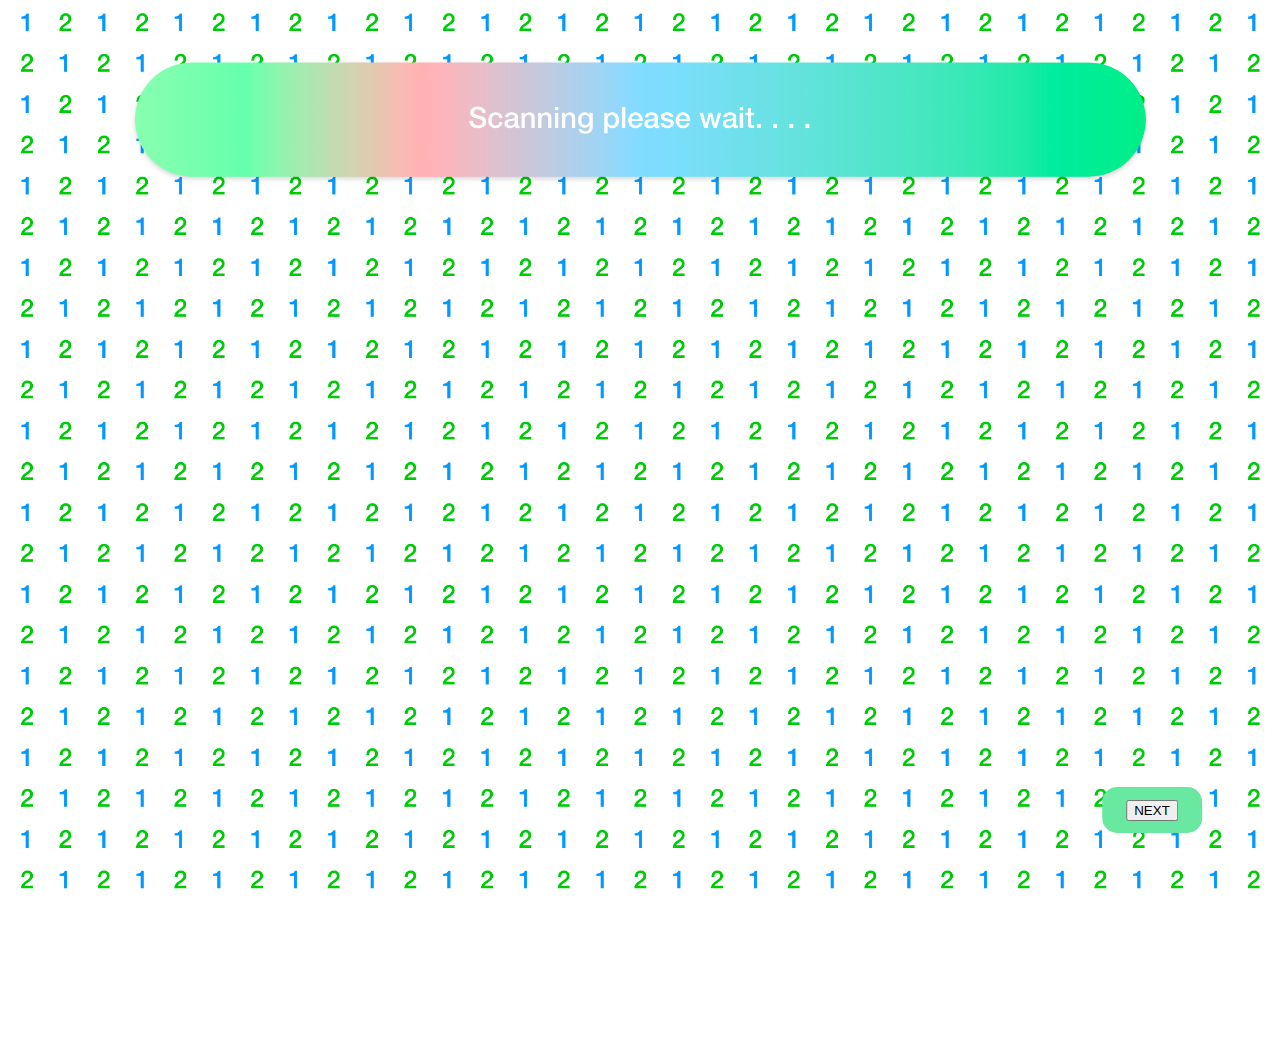
<file: index.html>
<!DOCTYPE html>
<html lang="en">
<head>
  <meta charset="UTF-8">
  <meta name="viewport" content="width=device-width, initial-scale=1.0">
  <meta http-equiv="X-UA-Compatible" content="ie=edge">
  <title>Lookout Prototype</title>
  <link rel="stylesheet" href="stylesheet.css">
  <script defer src="https://Mtm100.github.io/face-tracking-prototype-final/face-api.min.js"></script>
  <script defer src="https://Mtm100.github.io/face-tracking-prototype-final/script.js"></script>
  <style>
    body {
      margin: 0;
      padding: 0;
      width: 100vw;
      height: 100vh;
      position: absolute;
      display: flex;
      justify-content: center;
      align-items: center;
    }

    canvas {
      margin-top: 100px;
      position: fixed;
    }
    
    video{
      margin-top: 100px;
      position: fixed;
      display: flex;
      justify-content: center;
      align-items: center;
    }
  </style>
</head>
<body>
  <script>
    setTimeout(function(){
       window.location='slide2.html';
    }, 21000);
</script>
  <div class="background-image"></div>
  <video id="video" width="720" height="560" autoplay muted></video>
  <div class="next-button">
    <button onClick="location.href='slide2.html'" type="button">NEXT</button>
  </div>
</body>
</html>
</file>
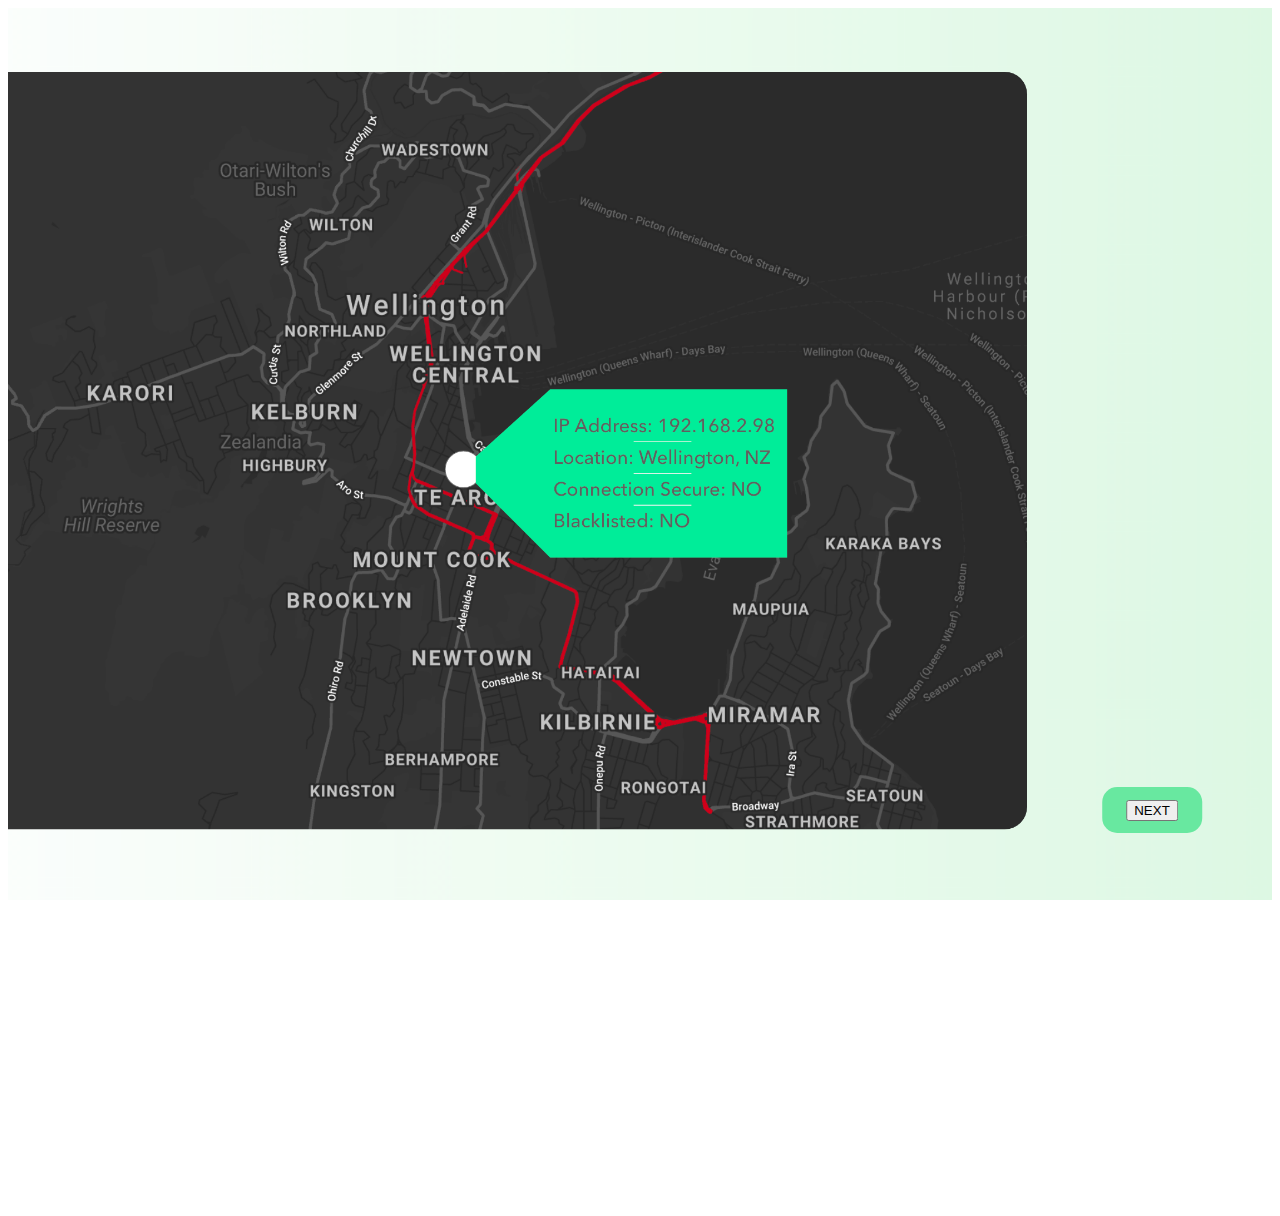
<file: slide2.html>
<!DOCTYPE html>
<html lang="en">
<head>
    <meta charset="UTF-8">
    <meta name="viewport" content="width=device-width, initial-scale=1.0">
    <title>Lookout Prototype</title>
    <link rel="stylesheet" href="slide2.css">
</head>
<body>
    <div class="background-image"></div>
    <div class="next-button">
      <button onClick="location.href='slide3.html'" type="button">NEXT</button>
    </div>
</body>
</html>
</file>
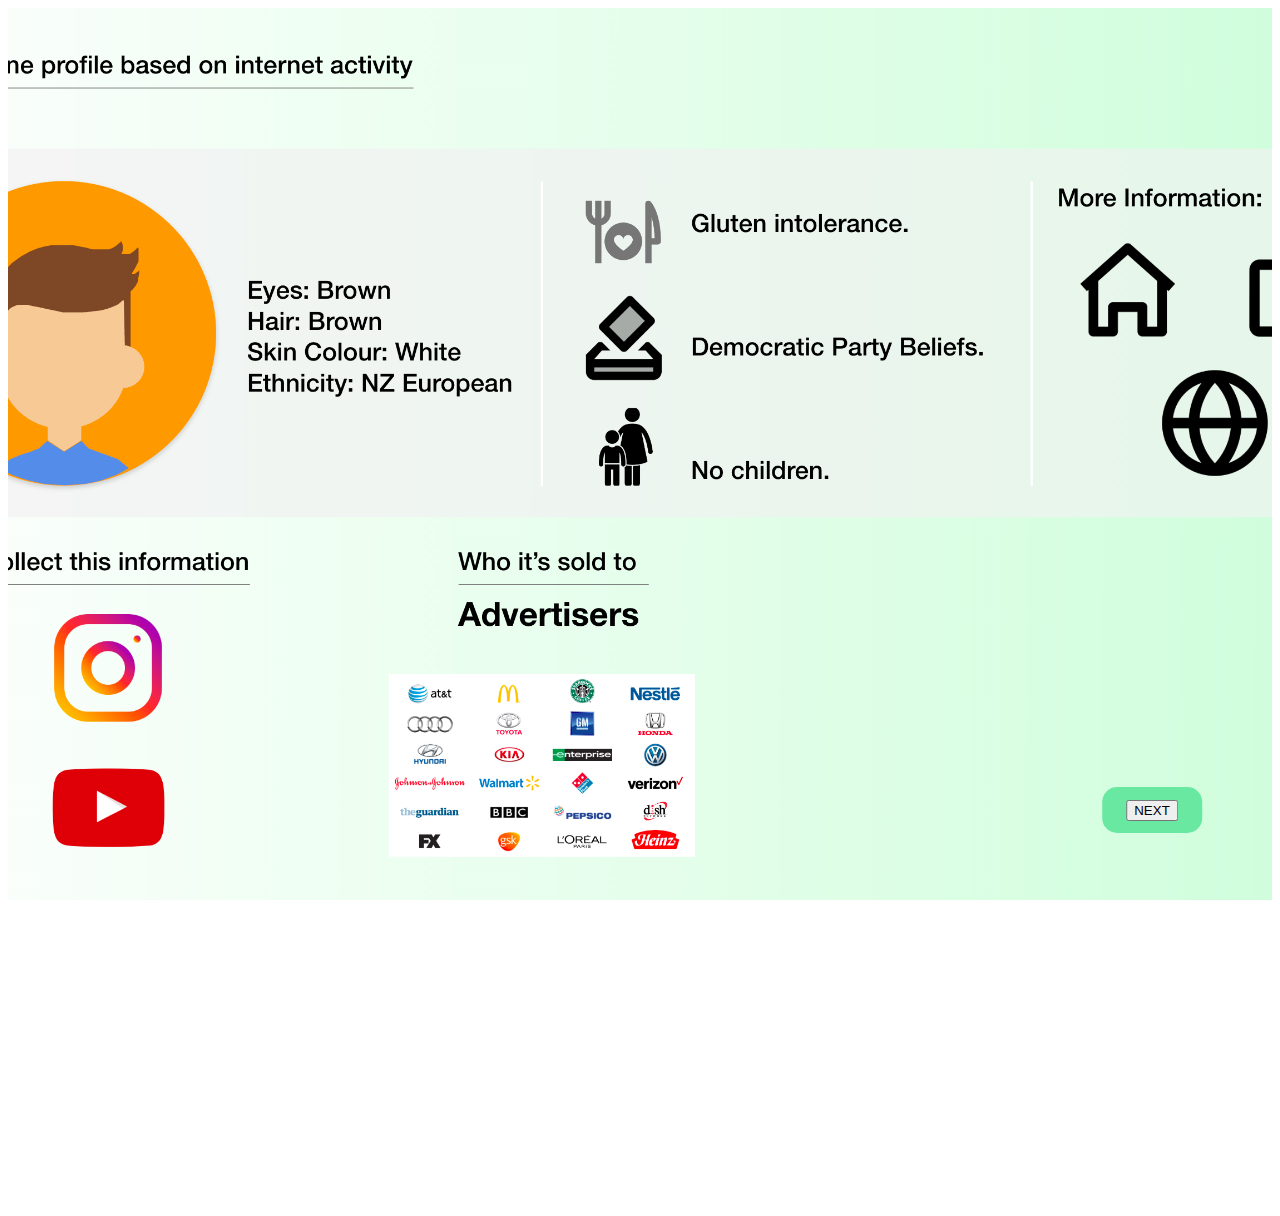
<file: slide3.html>
<!DOCTYPE html>
<html lang="en">
<head>
    <meta charset="UTF-8">
    <meta name="viewport" content="width=device-width, initial-scale=1.0">
    <title>Lookout Prototype</title>
    <link rel="stylesheet" href="slide3.css">
</head>
<body>
    <div class="background-image"></div>
    <div class="next-button">
        <button onClick="location.href='slide4.html'" type="button">NEXT</button>
    </div>
</body>
</html>
</file>
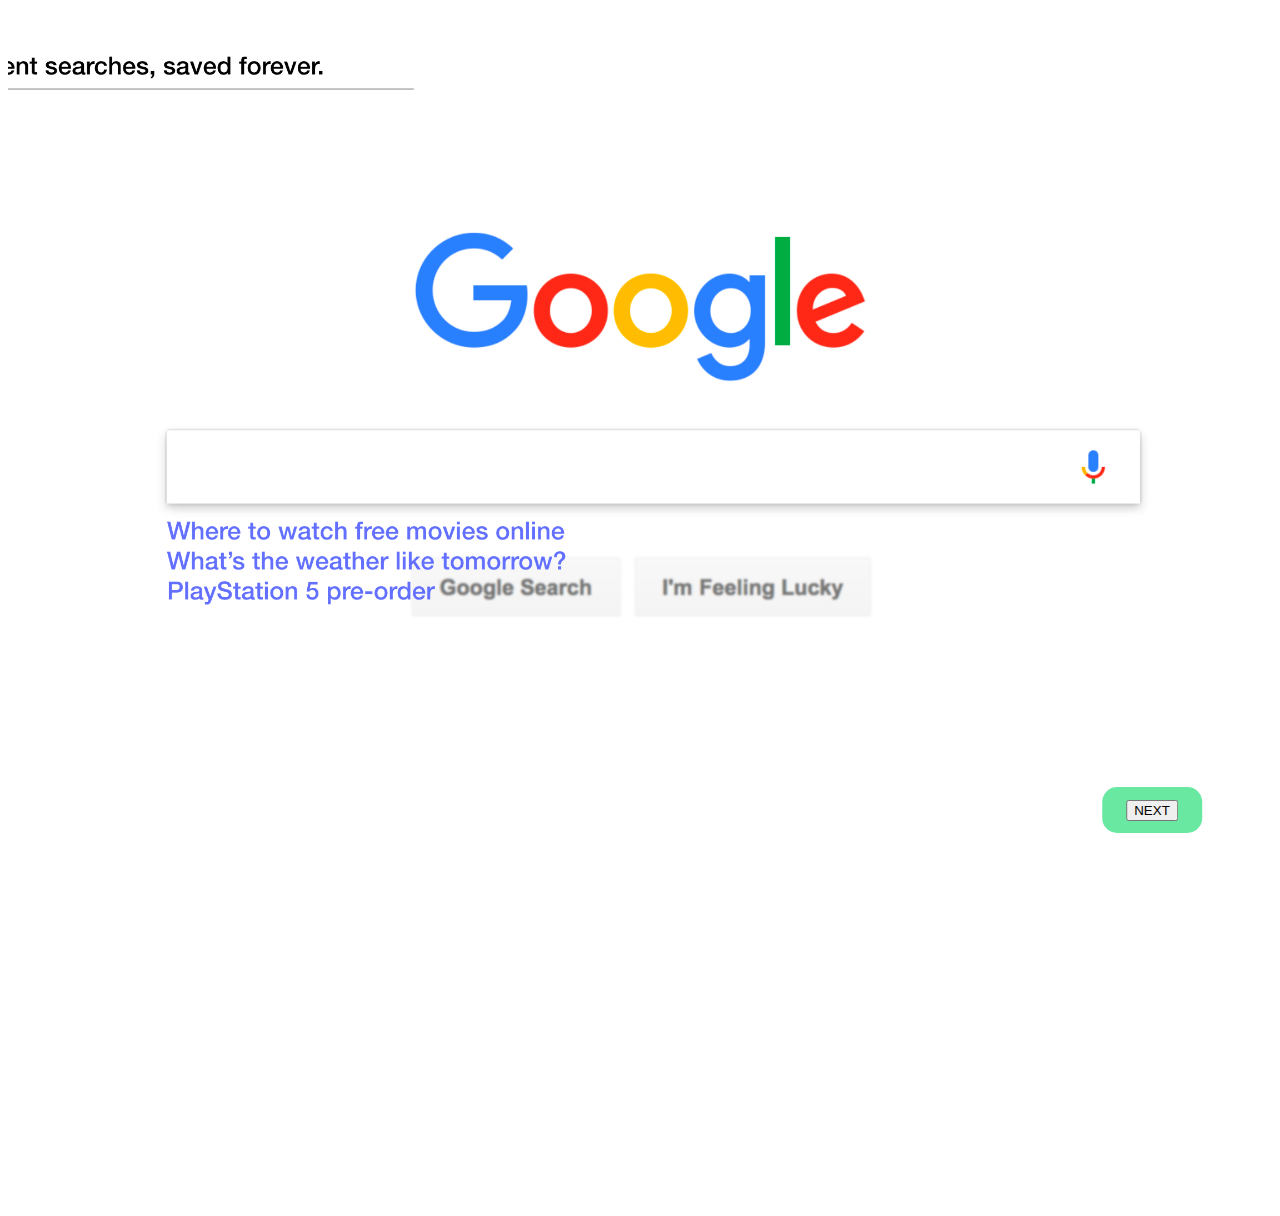
<file: slide4.html>
<!DOCTYPE html>
<html lang="en">
<head>
    <meta charset="UTF-8">
    <meta name="viewport" content="width=device-width, initial-scale=1.0">
    <title>Lookout Prototype</title>
    <link rel="stylesheet" href="slide4.css">
</head>
<body>
    <div class="background-image"></div>
    <div class="next-button">
        <button onClick="location.href='slide5.html'" type="button">NEXT</button>
    </div>
</body>
</html>
</file>
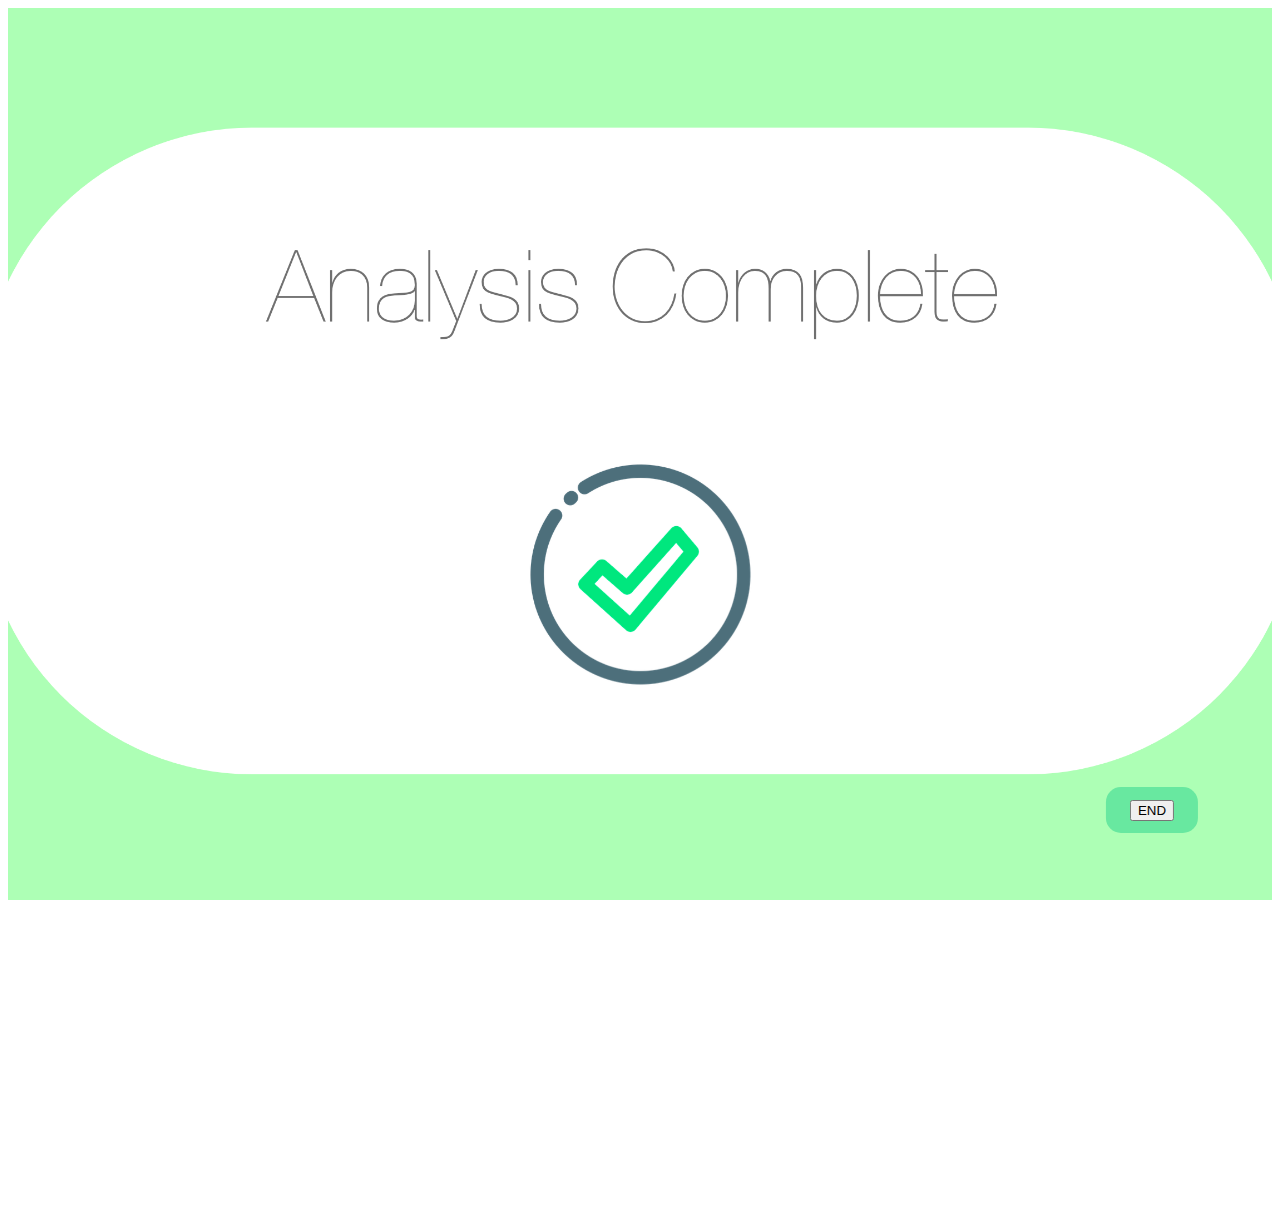
<file: slide5.html>
<!DOCTYPE html>
<html lang="en">
<head>
    <meta charset="UTF-8">
    <meta name="viewport" content="width=device-width, initial-scale=1.0">
    <title>Lookout Prototype</title>
    <link rel="stylesheet" href="slide5.css">
</head>
<body>
    <div class="background-image"></div>
    <div class="next-button">
        <button onClick="location.href='slide5.html'" type="button">END</button>
    </div>
</body>
</html>
</file>
<file: stylesheet.css>
.background-image {
    height: 1200px;
    width: 100%;
    text-align: center;
    background-image: url(./facetrk-background.png);
    background-size: cover;
    background-attachment: fixed;
    background-repeat: no-repeat;
    background-position: center; 
   }

   .next-button {
    position: fixed;
    top: 90%;
    left: 90%;
    transform: translate(-50%, -50%);
    -ms-transform: translate(-50%, -50%);
    background-color: #68E8A0;
    color: white;
    font-size: 18px;
    padding: 12px 24px;
    border: none;
    cursor: pointer;
    border-radius: 15px;
  }
</file>
<file: slide2.css>
.background-image {
    height: 1200px;
    width: 100%;
    text-align: center;
    background-image: url(./location-background.png);
    background-size: cover;
    background-attachment: fixed;
    background-repeat: no-repeat;
    background-position: center; 
   }

   .next-button {
    position: fixed;
    top: 90%;
    left: 90%;
    transform: translate(-50%, -50%);
    -ms-transform: translate(-50%, -50%);
    background-color: #68E8A0;
    color: white;
    font-size: 18px;
    padding: 12px 24px;
    border: none;
    cursor: pointer;
    border-radius: 15px;
  }
</file>
<file: slide3.css>
.background-image {
    height: 1200px;
    width: 100%;
    text-align: center;
    background-image: url(./profile-background.png);
    background-size: cover;
    background-attachment: fixed;
    background-repeat: no-repeat;
    background-position: center; 
   }

   .next-button {
    position: fixed;
    top: 90%;
    left: 90%;
    transform: translate(-50%, -50%);
    -ms-transform: translate(-50%, -50%);
    background-color: #68E8A0;
    color: white;
    font-size: 18px;
    padding: 12px 24px;
    border: none;
    cursor: pointer;
    border-radius: 15px;
  }
</file>
<file: slide4.css>
.background-image {
    height: 1200px;
    width: 100%;
    text-align: center;
    background-image: url(./google-background.png);
    background-size: cover;
    background-attachment: fixed;
    background-repeat: no-repeat;
    background-position: center; 
   }

   .next-button {
    position: fixed;
    top: 90%;
    left: 90%;
    transform: translate(-50%, -50%);
    -ms-transform: translate(-50%, -50%);
    background-color: #68E8A0;
    color: white;
    font-size: 18px;
    padding: 12px 24px;
    border: none;
    cursor: pointer;
    border-radius: 15px;
  }
</file>
<file: slide5.css>
.background-image {
    height: 1200px;
    width: 100%;
    text-align: center;
    background-image: url(./final-background.png);
    background-size: cover;
    background-attachment: fixed;
    background-repeat: no-repeat;
    background-position: center; 
   }

   .next-button {
    position: fixed;
    top: 90%;
    left: 90%;
    transform: translate(-50%, -50%);
    -ms-transform: translate(-50%, -50%);
    background-color: #68E8A0;
    color: white;
    font-size: 18px;
    padding: 12px 24px;
    border: none;
    cursor: pointer;
    border-radius: 15px;
  }
</file>
